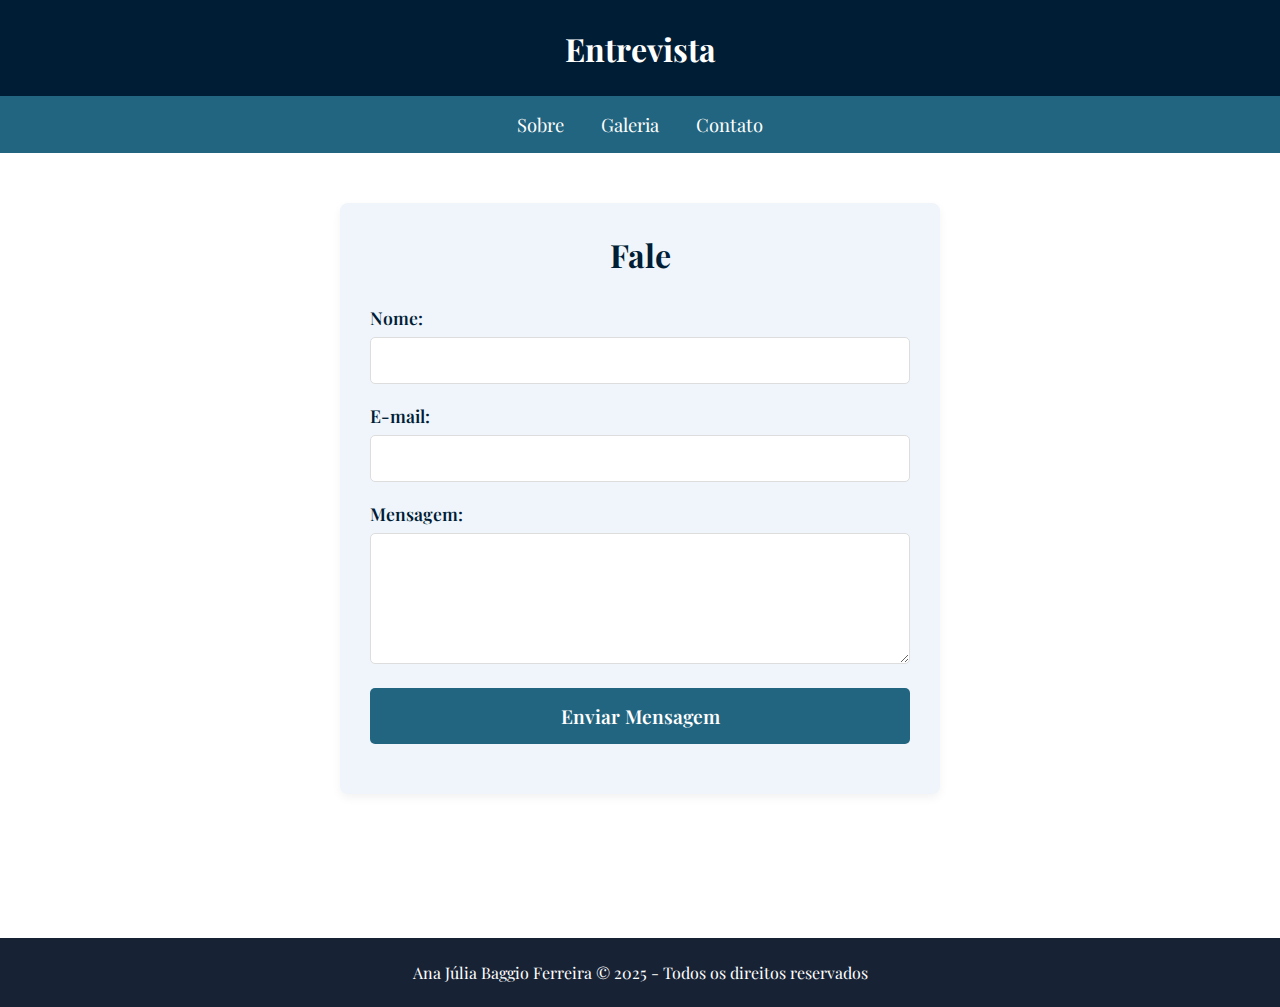
<file: pages/contato.html>
<!DOCTYPE html>
<html lang="pt-br">
<head>
    <meta charset="UTF-8">
    <meta name="viewport" content="width=device-width, initial-scale=1.0">
    <link rel="stylesheet" href="../assets/css/contato.css">
    <title>Contato</title>
</head>
<body>

    <header>
        <div class="header-content"></div>
        <h1><a href="../index.html">Entrevista</a></h1>
    </header>

    <nav>
        <ul>
            <li><a href="../pages/sobre.html">Sobre</a></li>
            <li><a href="../pages/galeria.html">Galeria</a></li>
            <li><a href="../pages/contato.html">Contato</a></li>
        </ul>
    </nav>

    <form action="enviado.html">
        <h2>Fale</h2>

        <div>
            <label for="nome">Nome:</label>
            <input type="text" id="nome" name="nome" required>
        </div>

        <div>
            <label for="email">E-mail:</label>
            <input type="email" id="email" name="email" required>
        </div>

        <div>
            <label for="mensagem">Mensagem:</label>
            <textarea id="mensagem" name="mensagem" rows="5" required></textarea>
        </div>

        <div>
            <button type="submit">Enviar Mensagem</button>
        </div>
    </form>

    <footer>
    <p>Ana Júlia Baggio Ferreira © 2025 - Todos os direitos reservados </p>
    </footer>
</body>
</html>
</file>
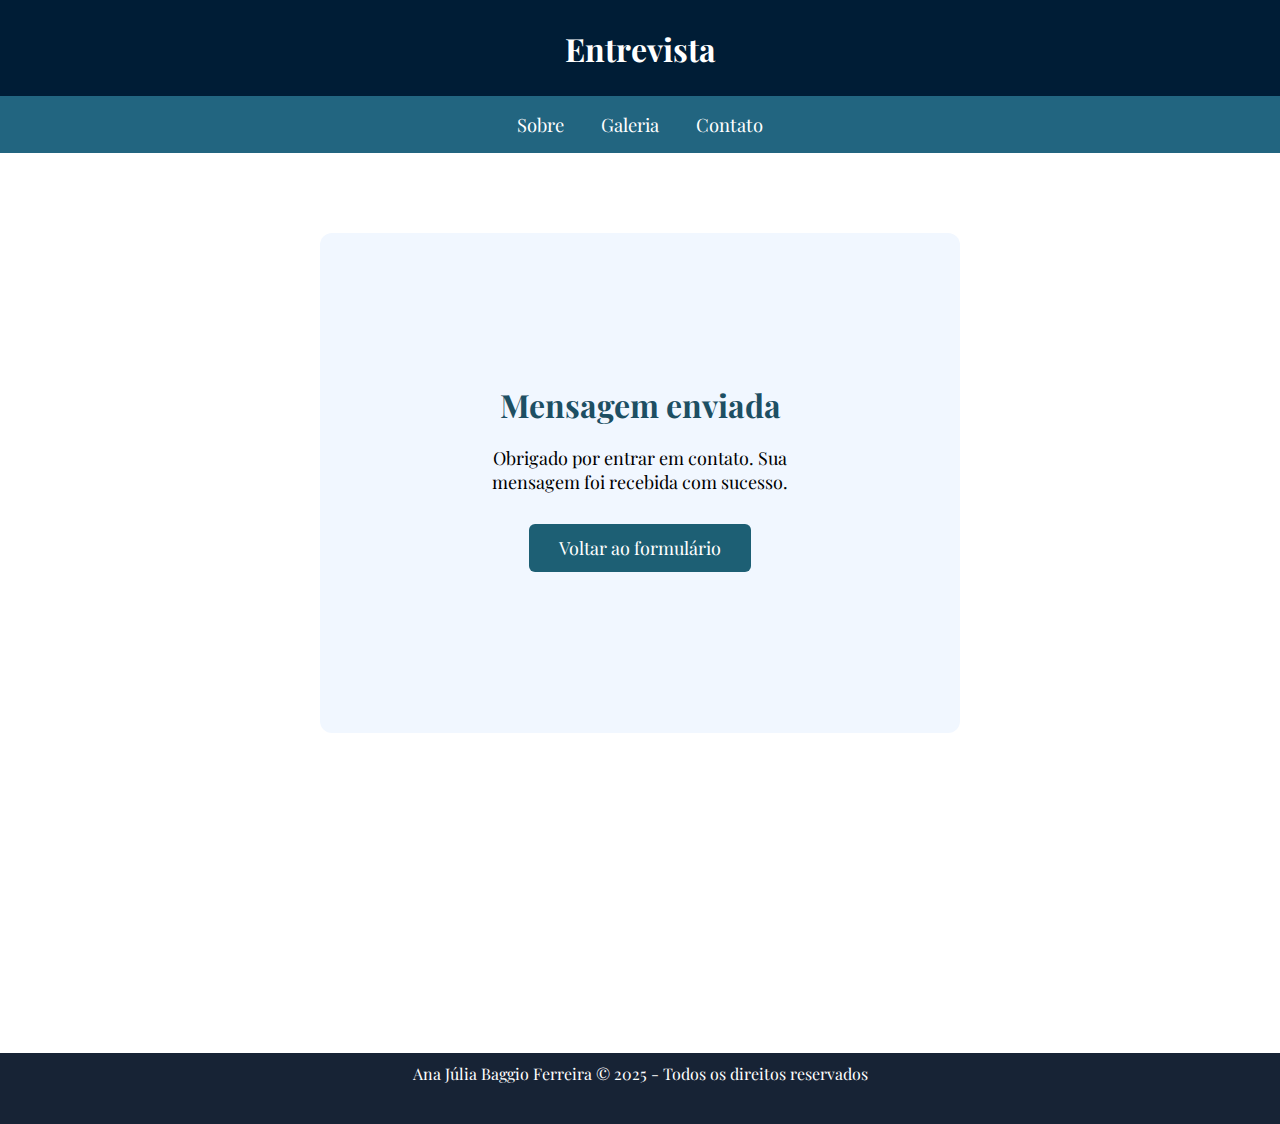
<file: pages/enviado.html>
<!DOCTYPE html>
<html lang="pt-br">
<head>
    <meta charset="UTF-8">
    <meta name="viewport" content="width=device-width, initial-scale=1.0">
    <link rel="stylesheet" href="../assets/css/enviado.css">
    <title>Enviado</title>
</head>
<body>

    <header>
        <div class="header-content"></div>
        <h1>Entrevista</h1>
    </header>

    <nav>
        <ul>
            <li><a href="../pages/sobre.html">Sobre</a></li>
            <li><a href="../pages/galeria.html">Galeria</a></li>
            <li><a href="../pages/contato.html">Contato</a></li>
        </ul>
    </nav>
    
    <div class="container">
        <h2>Mensagem enviada</h2>
        <p>Obrigado por entrar em contato. Sua mensagem foi recebida com sucesso.</p>

        <a href="../pages/contato.html" class="botao-voltar">Voltar ao formulário</a>
    </div>

    <footer>
    <p>Ana Júlia Baggio Ferreira © 2025 - Todos os direitos reservados </p>
    </footer>

</body>
</html>
</file>
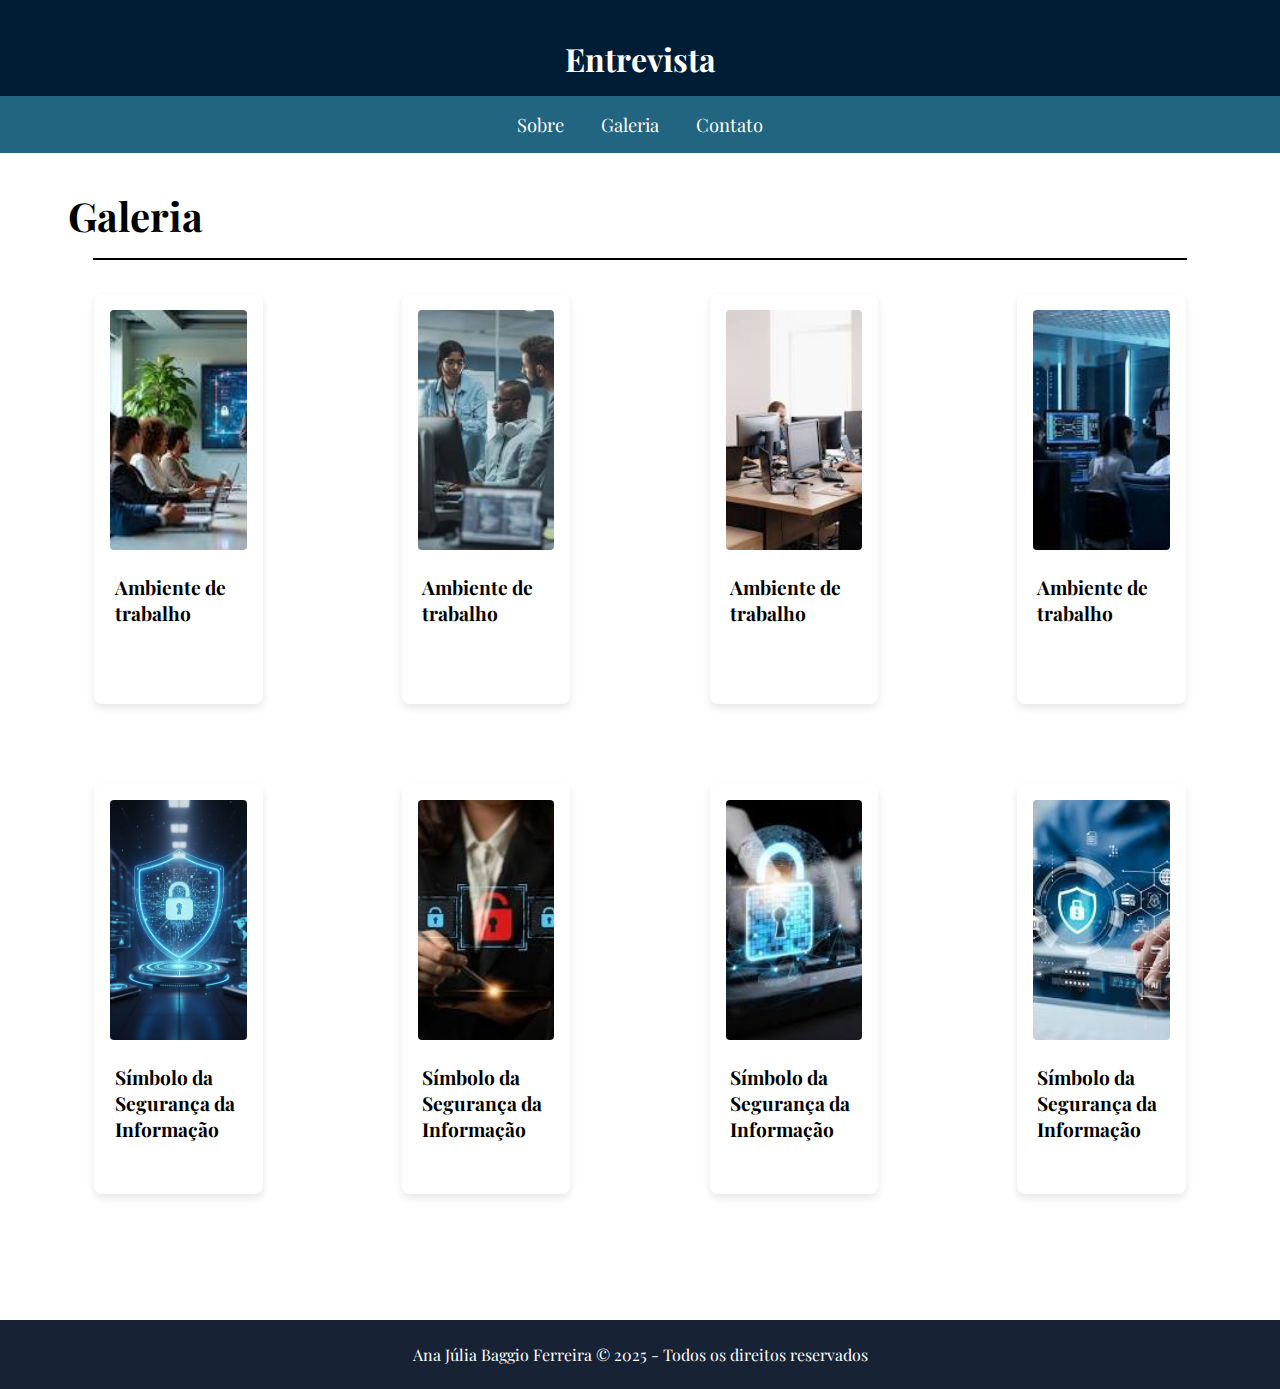
<file: pages/galeria.html>
<!DOCTYPE html>
<html lang="pt-br">
<head>
    <meta charset="UTF-8">
    <meta name="viewport" content="width=device-width, initial-scale=1.0">
    <link rel="stylesheet" href="../assets/css/galeria.css">
    <title>Galeria</title>
</head>
<body>

    <header>
        <div class="header-content"></div>
        <h1><a href="../index.html">Entrevista</a></h1>
    </header>

    <nav>
        <ul>
            <li><a href="../pages/sobre.html">Sobre</a></li>
            <li><a href="../pages/galeria.html">Galeria</a></li>
            <li><a href="../pages/contato.html">Contato</a></li>
        </ul>
    </nav>

    <main>
        <section class="galeria">
          <h1>Galeria</h1>
          <div class="fileira"></div>
        <div class = "produtos">
  
          <div class ="produto">
            <img src="../assets/img/ambiente.jpg">
            <h2> Ambiente de trabalho </h2>

          </div>
  
          <div class="produto">
            <img src="../assets//img/ambiente02.jpg">
            <h2> Ambiente de trabalho </h2>

          </div>
  
          <div class="produto">
              <img src="../assets/img/ambiente03.jpg">
              <h2> Ambiente de trabalho </h2>
            
          </div>
  
           <div class="produto">
            <img src="../assets/img/ambiente04.jpg">
            <h2> Ambiente de trabalho</h2>
            
          </div>

          </div>
  
  
          <div class="produtos">

          <div class="produto">
            <img src="../assets/img/SegurançaInfo.jpg">
            <h2> Símbolo da Segurança da Informação </h2>
           
          </div>

            <div class="produto">
              <img src="../assets/img/dados.jpg">
              <h2> Símbolo da Segurança da Informação </h2>
            
            </div>
  
          <div class="produto">
              <img src="../assets/img/informação.jpg">
              <h2> Símbolo da Segurança da Informação </h2>
              
            </div>
  
          <div class="produto">
              <img src="../assets/img/seguranca.jpg" >
              <h2> Símbolo da Segurança da Informação </h2>

            </div>
 
          </div>
        </div>
        </section>
      </main>
  
      <footer>
        <p>Ana Júlia Baggio Ferreira © 2025 - Todos os direitos reservados </p>
      </footer>
    
</body>
</html>
</file>
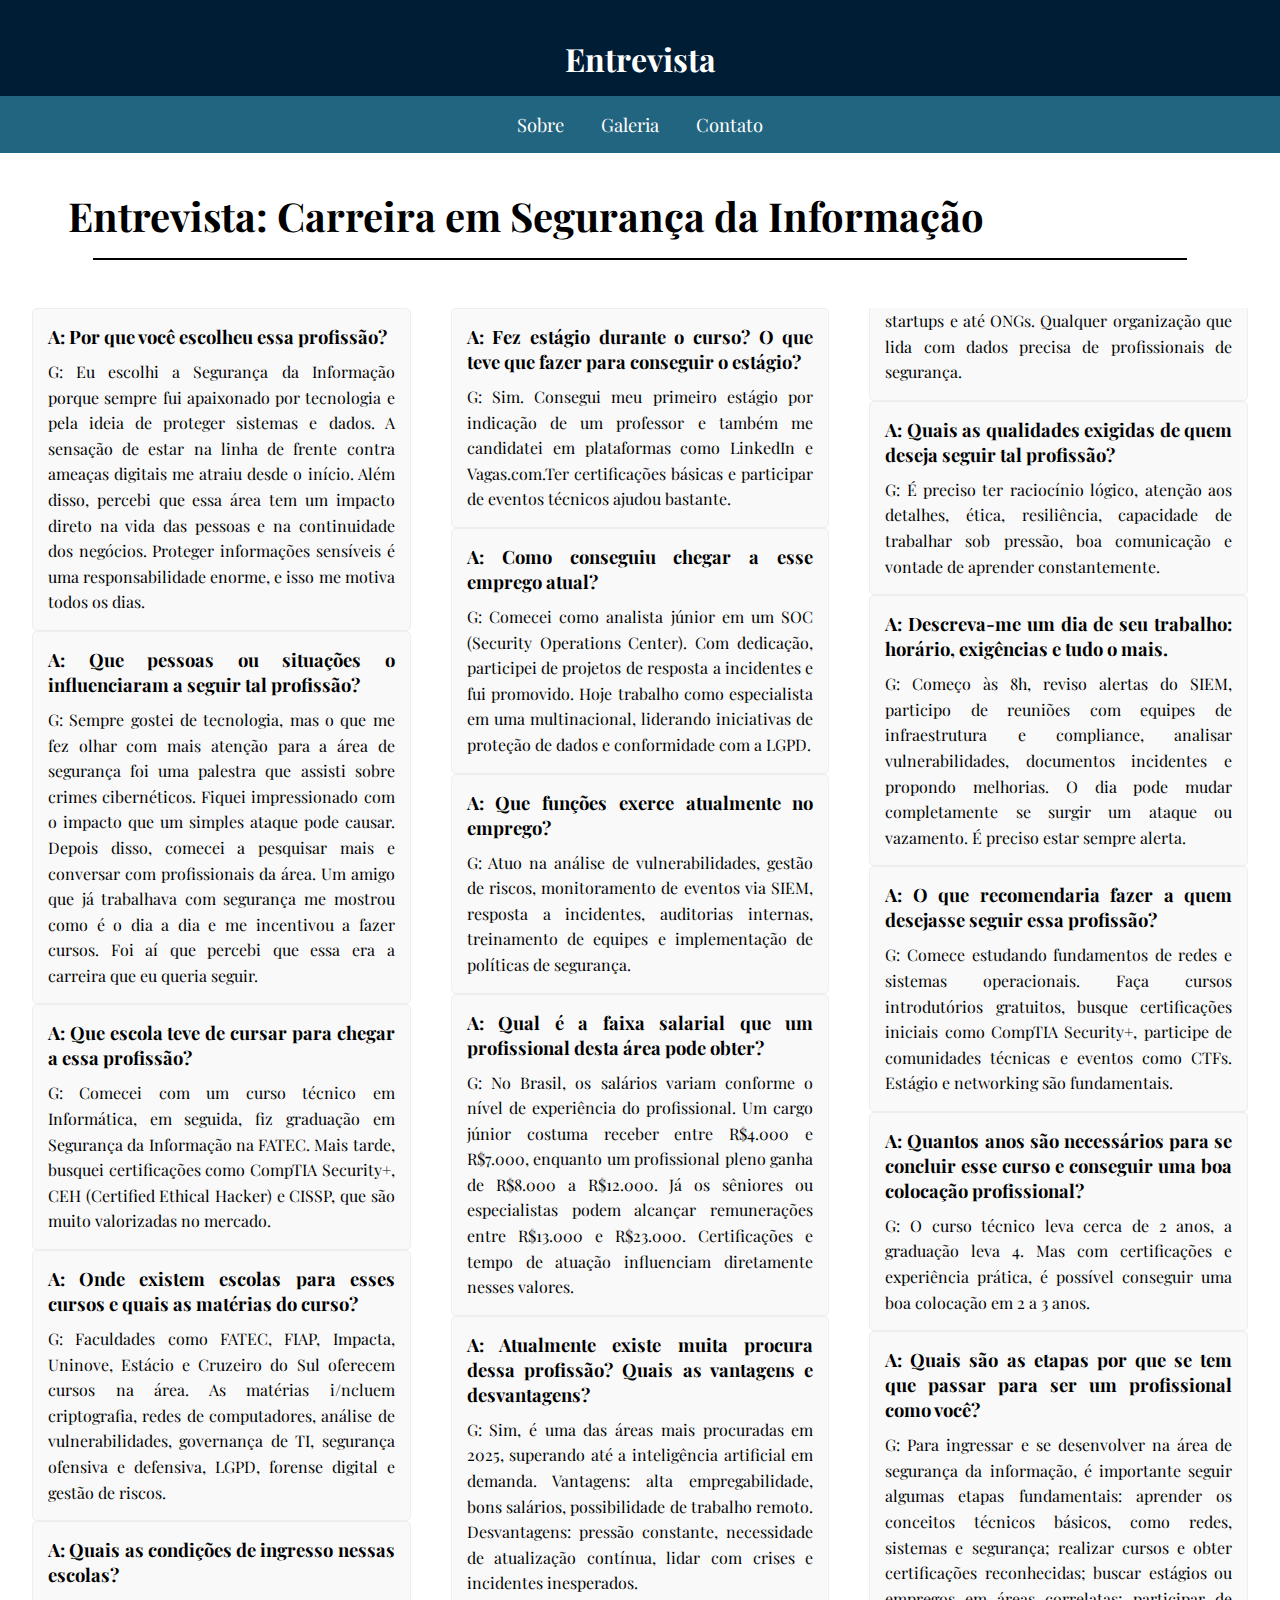
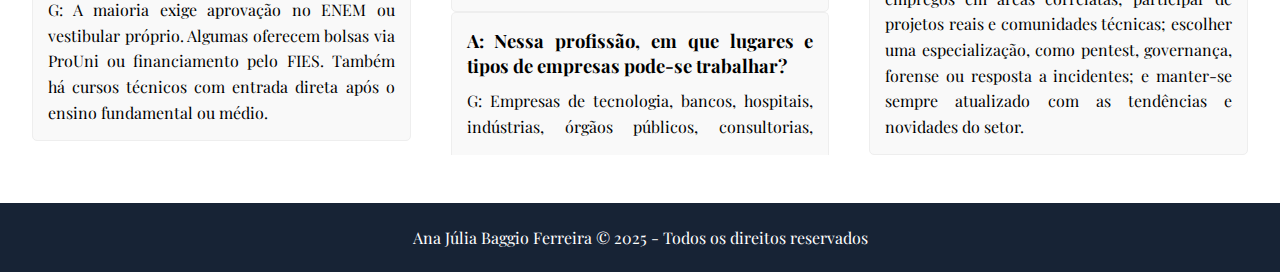
<file: pages/sobre.html>
<!DOCTYPE html>
<html lang="pt-br">
<head>
    <meta charset="UTF-8">
    <meta name="viewport" content="width=device-width, initial-scale=1.0">
    <link rel="stylesheet" href="../assets/css/sobre.css">
    <title>Sobre</title>
</head>
<body>

    <header>
        <div class="header-content"></div>
        <h1><a href="../index.html">Entrevista</a></h1>
    </header>

    <nav>
        <ul>
            <li><a href="../pages/sobre.html">Sobre</a></li>
            <li><a href="../pages/galeria.html">Galeria</a></li>
            <li><a href="../pages/contato.html">Contato</a></li>
        </ul>
    </nav>

    <main>

        <section class="content-section">
            <h1>Entrevista: Carreira em Segurança da Informação</h1>
         <div class="fileira"></div>

        <div class="Entrevista">
            
            <div class="qa-block">
            <h4>A: Por que você escolheu essa profissão?</h4> 
            <p>G: Eu escolhi a Segurança da Informação porque sempre fui apaixonado por
            tecnologia e pela ideia de proteger sistemas e dados. A sensação de estar na
            linha de frente contra ameaças digitais me atraiu desde o início. Além disso,
            percebi que essa área tem um impacto direto na vida das pessoas e na
            continuidade dos negócios. Proteger informações sensíveis é uma
            responsabilidade enorme, e isso me motiva todos os dias.</p>
            </div>

            <div class="qa-block">
            <h4>A: Que pessoas ou situações o influenciaram a seguir tal profissão?</h4>
            <p>G: Sempre gostei de tecnologia, mas o que me fez olhar com mais atenção
            para a área de segurança foi uma palestra que assisti sobre crimes
            cibernéticos. Fiquei impressionado com o impacto que um simples ataque
            pode causar. Depois disso, comecei a pesquisar mais e conversar com
            profissionais da área. Um amigo que já trabalhava com segurança me
            mostrou como é o dia a dia e me incentivou a fazer cursos. Foi aí que percebi
            que essa era a carreira que eu queria seguir.</p>
            </div>

            <div class="qa-block">
            <h4>A: Que escola teve de cursar para chegar a essa profissão? </h4>
            <p>G: Comecei com um curso técnico em Informática, em seguida, fiz graduação
            em Segurança da Informação na FATEC. Mais tarde, busquei certificações
            como CompTIA Security+, CEH (Certified Ethical Hacker) e CISSP, que são
            muito valorizadas no mercado.</p>
            </div>

            <div class="qa-block">
            <h4>A: Onde existem escolas para esses cursos e quais as matérias do
            curso? </h4>
            <p>G: Faculdades como FATEC, FIAP, Impacta, 
            Uninove, Estácio e Cruzeiro do
            Sul oferecem cursos na área. As matérias i/ncluem criptografia, redes de
            computadores, análise de vulnerabilidades, governança de TI, segurança
            ofensiva e defensiva, LGPD, forense digital e gestão de riscos.</p>
            </div>

            <div class="qa-block">
            <h4>A: Quais as condições de ingresso nessas escolas? </h4>
            <p>G: A maioria exige aprovação no ENEM ou vestibular próprio. Algumas
            oferecem bolsas via ProUni ou financiamento pelo FIES. Também há cursos
            técnicos com entrada direta após o ensino fundamental ou médio. </p>
            </div>

            <div class="qa-block">
            <h4>A: Fez estágio durante o curso? O que teve que fazer para conseguir o
            estágio?</h4>
            <p>G: Sim. Consegui meu primeiro estágio por indicação de um professor e
            também me candidatei em plataformas como LinkedIn e Vagas.com.Ter
            certificações básicas e participar de eventos técnicos ajudou bastante. </p>
            </div>

            <div class="qa-block">
            <h4>A: Como conseguiu chegar a esse emprego atual? </h4>
            <p>G: Comecei como analista júnior em um SOC (Security Operations Center).
            Com dedicação, participei de projetos de resposta a incidentes e fui
            promovido. Hoje trabalho como especialista em uma multinacional, liderando
            iniciativas de proteção de dados e conformidade com a LGPD.</p>
            </div>

            <div class="qa-block">
            <h4>A: Que funções exerce atualmente no emprego?</h4>
            <p>G: Atuo na análise de vulnerabilidades, gestão de riscos, monitoramento de
            eventos via SIEM, resposta a incidentes, auditorias internas, treinamento de
            equipes e implementação de políticas de segurança. </p>
            </div>

            <div class="qa-block">
            <h4>A: Qual é a faixa salarial que um profissional desta área pode obter? </h4>
            <p>G: No Brasil, os salários variam conforme o nível de experiência do
            profissional. Um cargo júnior costuma receber entre R$4.000 e R$7.000,
            enquanto um profissional pleno ganha de R$8.000 a R$12.000. Já os
            sêniores ou especialistas podem alcançar remunerações entre R$13.000 e
            R$23.000. Certificações e tempo de atuação influenciam diretamente nesses
            valores. </p>
            </div>

            <div class="qa-block">
            <h4>A: Atualmente existe muita procura dessa profissão? Quais as vantagens e desvantagens?</h4>
            <p>G: Sim, é uma das áreas mais procuradas em 2025, superando até a
            inteligência artificial em demanda. Vantagens: alta empregabilidade, bons
            salários, possibilidade de trabalho remoto. Desvantagens: pressão constante,
            necessidade de atualização contínua, lidar com crises e incidentes
            inesperados. </p>
            </div>

            <div class="qa-block">
            <h4>A: Nessa profissão, em que lugares e tipos de empresas pode-se
            trabalhar?</h4>
            <p>G: Empresas de tecnologia, bancos, hospitais, indústrias, órgãos públicos,
            consultorias, startups e até ONGs. Qualquer organização que lida com dados
            precisa de profissionais de segurança. </p>
            </div>

            <div class="qa-block">
            <h4>A: Quais as qualidades exigidas de quem deseja seguir tal profissão? </h4>
            <p>G: É preciso ter raciocínio lógico, atenção aos detalhes, ética, resiliência,
            capacidade de trabalhar sob pressão, boa comunicação e vontade de
            aprender constantemente. </p>
            </div>

            <div class="qa-block">
            <h4>A: Descreva-me um dia de seu trabalho: horário, exigências e tudo o
            mais. </h4>
            <p>G: Começo às 8h, reviso alertas do SIEM, participo de reuniões com equipes
            de infraestrutura e compliance, analisar vulnerabilidades, documentos
            incidentes e propondo melhorias. O dia pode mudar completamente se surgir
            um ataque ou vazamento. É preciso estar sempre alerta. </p>
            </div>

            <div class="qa-block">
            <h4>A: O que recomendaria fazer a quem desejasse seguir essa profissão? </h4>
            <p>G: Comece estudando fundamentos de redes e sistemas operacionais. Faça
            cursos introdutórios gratuitos, busque certificações iniciais como CompTIA
            Security+, participe de comunidades técnicas e eventos como CTFs. Estágio
            e networking são fundamentais. </p>
            </div>

            <div class="qa-block">
            <h4>A: Quantos anos são necessários para se concluir esse curso e
            conseguir uma boa colocação profissional? </h4>
            <p>G: O curso técnico leva cerca de 2 anos, a graduação leva 4. Mas com
            certificações e experiência prática, é possível conseguir uma boa colocação
            em 2 a 3 anos. </p>
            </div>

            <div class="qa-block">
            <h4>A: Quais são as etapas por que se tem que passar para ser um
            profissional como você?</h4>
            <p>G: Para ingressar e se desenvolver na área de segurança da informação, é
            importante seguir algumas etapas fundamentais: aprender os conceitos
            técnicos básicos, como redes, sistemas e segurança; realizar cursos e obter
            certificações reconhecidas; buscar estágios ou empregos em áreas
            correlatas; participar de projetos reais e comunidades técnicas; escolher uma
            especialização, como pentest, governança, forense ou resposta a incidentes;
            e manter-se sempre atualizado com as tendências e novidades do setor.</p>
            </div>
        </div>
        </section>
    </main>
      
    <footer>
    <p>Ana Júlia Baggio Ferreira © 2025 - Todos os direitos reservados </p>
    </footer>
</body>
</html>
</file>
<file: assets/css/contato.css>
@import url('https://fonts.googleapis.com/css2?family=Playfair+Display:ital,wght@0,400..900;1,400..900&display=swap');
* {
    margin: 0;
    padding: 0;
    box-sizing: border-box;
}

html, body {
    margin: 0;
    padding: 0;
    overflow-x: hidden;
    font-family: "Playfair Display", serif;
}

main {
    display: flex;
    justify-content: center;
    align-items: center;
    width: 100%;
}

header {
    width: 100%;
    height: 6rem;
    background-color: #001d36;
    display: flex;
    justify-content: center;
    align-items: center;
}

header h1 {
    color: white;
    font-size: 2rem;
}

header h1 a {
    color: white;
    text-decoration: none;
}

header h1 a:hover {
    text-decoration: none;
}

h1 {
    color: white;
}

ul {
    list-style-type: none;
    margin: 0;
    padding: 0;
    overflow: hidden;
    background-color: #226580;
    display: flex;
    justify-content: center;
    flex-wrap: wrap;
    font-weight: 400;
    gap: 5px;
}

li {
    float: none;
}

li a {
    display: block;
    color: white;
    text-align: center;
    padding: 16px;
    text-decoration: none;
    font-family: "Playfair Display", serif;
    white-space: nowrap;
    font-size: 1.15rem;
}

form {
    width: 90%;
    max-width: 600px;
    margin: 50px auto;
    padding: 30px;
    background-color: #eff5fb;
    border-radius: 8px;
    box-shadow: 0 4px 10px rgba(0, 0, 0, 0.05);
    font-family: "Playfair Display", serif;
    color: #333;
}

form h2 {
    font-size: 2rem;
    color: #001d36;
    text-align: center;
    margin-bottom: 30px;
    font-weight: 700;
}

/* Estilo para cada grupo de label e input/textarea*/
form div {
    margin-bottom: 20px;
}

/* Estilos dos rótulos */
form label {
    display: block;
    margin-bottom: 8px;
    font-size: 1.1rem;
    font-weight: 600;
    color: #001d36;
}

/* Estilo para campos de texto (Nome, E-mail) e textarea (mensagem) */
form input[type="text"],
form input[type="email"],
form textarea {
    width: 100%;
    padding: 12px;
    border: 1px solid #ddd;
    border-radius: 5px;
    font-family: "Playfair Display", serif;
    font-size: 1rem;
}

/* Efeito ao focar nos campos */
form input[type="text"]:focus,
form input[type="email"]:focus,
form textarea:focus {
    border-color: #226580;
    outline: none;
    box-shadow: 0 0 5px rgba(34, 101, 128, 0.3);
}

form button[type="submit"] {
    display: block;
    width: 100%;
    padding: 15px;
    background-color: #226580;
    color: white;
    border: none;
    border-radius: 5px;
    font-family: "Playfair Display", serif;
    font-size: 1.2rem;
    font-weight: 600;
    cursor: pointer;
}

form button[type="submit"]:hover {
    background-color: #001d36;
}

footer {
    margin-top: 9rem;
    background-color: #172335;
    color: white;
    text-align: center;
    padding: 1.5rem;
  }
</file>
<file: assets/css/enviado.css>
@import url('https://fonts.googleapis.com/css2?family=Playfair+Display:ital,wght@0,400..900;1,400..900&display=swap');
* {
    margin: 0;
    padding: 0;
    box-sizing: border-box;
}

html, body {
    margin: 0;
    padding: 0;
    overflow-x: hidden;
    font-family: "Playfair Display", serif;
}

main {
    display: flex;
    justify-content: center;
    align-items: center;
    width: 100%;
}

header {
    width: 100%;
    height: 6rem;
    background-color: #001d36;
    display: flex;
    justify-content: center;
    align-items: center;
}

h1 {
    color: white;
}

ul {
    list-style-type: none;
    margin: 0;
    padding: 0;
    overflow: hidden;
    background-color: #226580;
    display: flex;
    justify-content: center;
    flex-wrap: wrap;
    font-weight: 400;
    gap: 5px;
}

li {
    float: none;
}

li a {
    display: block;
    color: white;
    text-align: center;
    padding: 16px;
    text-decoration: none;
    font-family: "Playfair Display", serif;
    white-space: nowrap;
    font-size: 1.15rem;
}

.container {
    width: 50%;
    min-height: 500px;
    margin: 80px auto;
    padding: 150px;
    background-color: #f1f7ff;
    border-radius: 12px;
    text-align: center;
    box-shadow: 0 0 10px rgba (0, 0, 0, 0.1);
}

h2 {
    font-size: 32px;
    margin-bottom: 20px;
    color: #1d4f63;
}

p {
    font-size: 18px;
    margin-bottom: 30px;
}

.botao-voltar {
    display: inline-block;
    padding: 12px 30px;
    background-color: #1d5f74;
    color: white;
    text-decoration: none;
    border-radius: 6px;
    font-size: 18px;
    transition: 0.3s;
}

.botao-voltar:hover {
    background-color: #174c5d;
}

  footer {
    margin-top: 20rem;
    background-color: #172335;
    color: white;
    text-align: center;
    justify-content: center;
    align-items: center;
    padding: 10px 0;
  }

  footer p {
    font-size: 1rem;
  }
</file>
<file: assets/css/galeria.css>
@import url('https://fonts.googleapis.com/css2?family=Playfair+Display:ital,wght@0,400..900;1,400..900&display=swap');
* {
    margin: 0;
    padding: 0;
    box-sizing: border-box;
}

html, body {
    margin: 0;
    padding: 0;
    overflow-x: hidden;
    font-family: "Playfair Display", serif;
}

main {
    display: flex;
    justify-content: center;
    align-items: center;
    width: 100%;
}

header {
    width: 100%;
    height: 6rem;
    background-color: #001d36;
    display: flex;
    justify-content: center;
    align-items: center;
}

header h1 {
    color: white;
    font-size: 2rem;
}

header h1 a {
    color: white;
    text-decoration: none;
}

header h1 a:hover {
    text-decoration: none;
}

ul {
    list-style-type: none;
    margin: 0;
    padding: 0;
    overflow: hidden;
    background-color: #226580;
    display: flex;
    justify-content: center;
    flex-wrap: wrap;
    font-weight: 400;
    gap: 5px;
}

li {
    float: none;
}

li a {
    display: block;
    color: white;
    text-align: center;
    padding: 16px;
    text-decoration: none;
    font-family: "Playfair Display", serif;
    white-space: nowrap;
    font-size: 1.15rem;
}

.galeria {
    width: 95%;
    max-width: 1500px;
    margin: 0 auto;
}

  h1 {
    font-size: 2.5rem;
    margin-top: 20px;
    font-weight: 700;
    padding: 1rem 3%;
    box-sizing: border-box;
    color: #000000;  
  }

  .fileira {
    width: 90%;
    height: 2px;
    background-color: #000000;
    margin: 0 auto 2rem auto;
  }

  .produtos {
    display: flex;
    grid-template-columns: repeat(6, 1fr);
    gap: 1.2rem;
    width: 100%;
    padding: 0.2%;
    box-sizing: border-box;
    margin-bottom: 40px;
    justify-items: center;
    min-height: 50vh;
    max-width: 1600px;
    overflow-x: hidden;
  }
  
  .produto{
    width: 260px;
    height: 410px;
    object-fit: cover;
    background-color: white;
    padding: 1rem;
    border-radius: 8px;
    box-shadow: 0 4px 8px rgba(0,0,0,0.1);
    transition: transform 0.2s ease-in-out;
    margin-left: 60px;
    margin-right: 60px;
  }
  
  .produto:hover {
    transform: translateY(-5px);
  }
  
  .produto img {
    width: 100%;
    height: 240px;
    border-radius: 4px;
    margin-bottom: 0.5rem;
    object-fit: cover;
    display: block;
  }
  
  .produto img:hover {
    transform: scale(1.05);
    cursor: pointer;
  }
  
  h1, h2 {
    font-size: 2.5rem;
    padding: 1rem 3%;
    box-sizing: border-box;
    color: #000000;  
  }

  
  .produto h2 {
    font-size: 1.2rem;
    margin: 0.5 0 0.5rem 0;
  }

  footer {
    margin-top: 3rem;
    background-color: #172335;
    color: white;
    text-align: center;
    padding: 1.5rem;
  }

  /* ----- RESPONSIVO ----- */
@media screen and (max-width: 900px) {
  header {
    height: 5rem;
  }
  header img {
    height: 4rem;
    max-height: 6rem;
  }
  li a {
    padding: 12px;
    font-size: 16px;
  }
  .topnav input[type=text] {
    font-size: 14px;
    padding: 4px;
    max-width: 200px;
  }
}

@media screen and (max-width: 600px) {
  ul {
    flex-wrap: wrap;
    justify-content: center;
  }

  li a {
    padding: 10px 12px;
    font-size: 14px;
  }

  .topnav {
    flex-direction: row;
    flex-wrap: wrap;
    justify-content: center; /* centraliza no celular */
    gap: 8px;
    padding: 8px 10px;
  }

  /* Garante que ícones fiquem em linha */
  .topnav a {
    flex: 0 0 auto; /* não permite crescer ou encolher */
    width: auto;
    padding: 8px 12px;
  }

  /* Input quebra para linha só se necessário */
  .topnav input[type=text] {
    flex: 1 1 100%;
    min-width: 120px;
    max-width: 100%;
    margin: 4px 0 0 0;
    padding: 6px;
  }
}

@media screen and (max-width: 400px) {
  header {
    height: 4.5rem;
  }
  header img {
    height: 3.5rem;
    max-height: 5rem;
  }
  li a {
    font-size: 13px;
    padding: 6px 8px;
  }
  .topnav input[type=text] {
    font-size: 12px;
    padding: 4px;
  }
}
</file>
<file: assets/css/sobre.css>
@import url('https://fonts.googleapis.com/css2?family=Playfair+Display:ital,wght@0,400..900;1,400..900&display=swap');
* {
    margin: 0;
    padding: 0;
    box-sizing: border-box;
}

html, body {
    margin: 0;
    padding: 0;
    overflow-x: hidden;
    font-family: "Playfair Display", serif;
}

main {
    display: flex;
    justify-content: center;
    align-items: center;
    width: 100%;
}

header {
    width: 100%;
    height: 6rem;
    background-color: #001d36;
    display: flex;
    justify-content: center;
    align-items: center;
}

header h1 {
  color: white;
  font-size: 2rem;
}

header h1 a {
  color: white;
  text-decoration: none;
}

header h1 a:hover {
  text-decoration: none;
}

ul {
    list-style-type: none;
    margin: 0;
    padding: 0;
    overflow: hidden;
    background-color: #226580;
    display: flex;
    justify-content: center;
    flex-wrap: wrap;
    font-weight: 400;
    gap: 5px;
}

li {
    float: none;
}

li a {
    display: block;
    color: white;
    text-align: center;
    padding: 16px;
    text-decoration: none;
    font-family: "Playfair Display", serif;
    white-space: nowrap;
    font-size: 1.15rem;
}

.content-section {
    width: 95%;
    max-width: 1500px;
    margin: 0 auto;
}

  .fileira {
    width: 90%;
    height: 2px;
    background-color: #000000;
    margin: 0 auto 3rem auto;
  }

.Entrevista {
    column-count: 3;
    column-gap: 40px;
    text-align: justify;
    font-size: 16px;
    background-color: 0000;
    align-items: flex-start;
}

.qa-block {
    padding: 15px;
    border: 1px solid #eee;
    border-radius: 5px;
    background-color: #f9f9f9;
}

  h1 {
    font-size: 2.5rem;
    margin-top: 20px;
    font-weight: 700;
    padding: 1rem 3%;
    box-sizing: border-box;
    color: #000000;  
  }

.Entrevista h4 {
    margin-top: 0;
    margin-bottom: 10px;
    font-size: 1.15rem;
    font-weight: 700;
}

.Entrevista p {
    align-items: flex-start;
    line-height: 1.6;
}

  footer {
    margin-top: 3rem;
    background-color: #172335;
    color: white;
    text-align: center;
    padding: 1.5rem;
  }

footer p {
    font-size: 1rem;
}

/* ----- RESPONSIVO ----- */
@media screen and (max-width: 900px) {
  header {
    height: 5rem;
  }
  header img {
    height: 4rem;
    max-height: 6rem;
  }
  li a {
    padding: 12px;
    font-size: 16px;
  }
  .topnav input[type=text] {
    font-size: 14px;
    padding: 4px;
    max-width: 200px;
  }
}

@media screen and (max-width: 600px) {
  ul {
    flex-wrap: wrap;
    justify-content: center;
  }

  li a {
    padding: 10px 12px;
    font-size: 14px;
  }

  .topnav {
    flex-direction: row;
    flex-wrap: wrap;
    justify-content: center; /* centraliza no celular */
    gap: 8px;
    padding: 8px 10px;
  }

  /* Garante que ícones fiquem em linha */
  .topnav a {
    flex: 0 0 auto; /* não permite crescer ou encolher */
    width: auto;
    padding: 8px 12px;
  }

  /* Input quebra para linha só se necessário */
  .topnav input[type=text] {
    flex: 1 1 100%;
    min-width: 120px;
    max-width: 100%;
    margin: 4px 0 0 0;
    padding: 6px;
  }
}

@media screen and (max-width: 400px) {
  header {
    height: 4.5rem;
  }
  header img {
    height: 3.5rem;
    max-height: 5rem;
  }
  li a {
    font-size: 13px;
    padding: 6px 8px;
  }
  .topnav input[type=text] {
    font-size: 12px;
    padding: 4px;
  }
}
</file>
